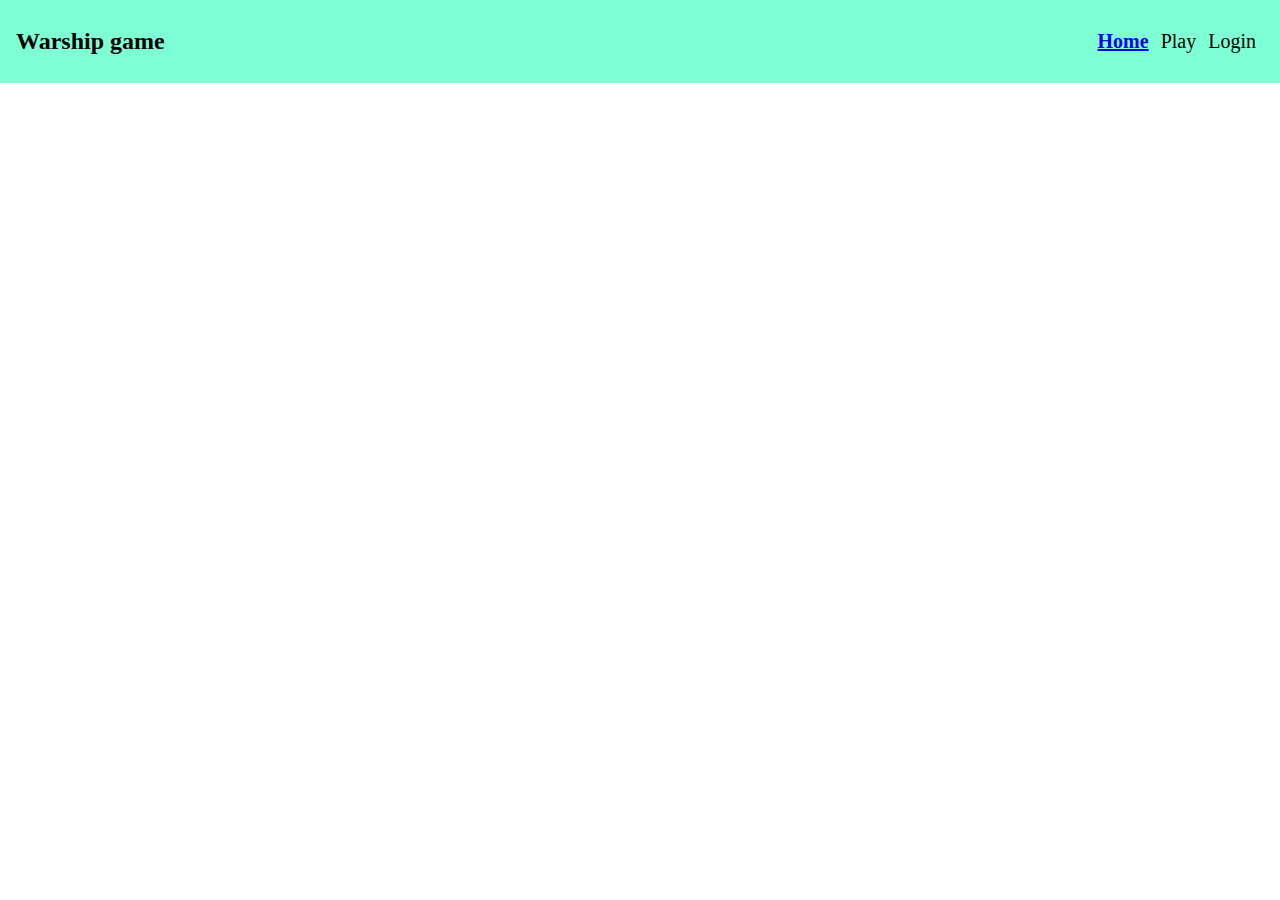
<file: index.html>
<html>
  <head>
    <title>Warship - welcome</title>
    <link rel="stylesheet" href="style.css" />
  </head>
  <body>
    <div class="container">
      <div class="nav">
        <div class="header">
          <h2>Warship game</h2>
        </div>
        <div class="menu">
          <ul>
            <li>
              <a href="index.html"><b>Home</b></a>
            </li>
            <li>Play</li>
            <li>Login</li>
          </ul>
        </div>
      </div>
    </div>
    <script src="script.js"></script>
  </body>
</html>
</file>
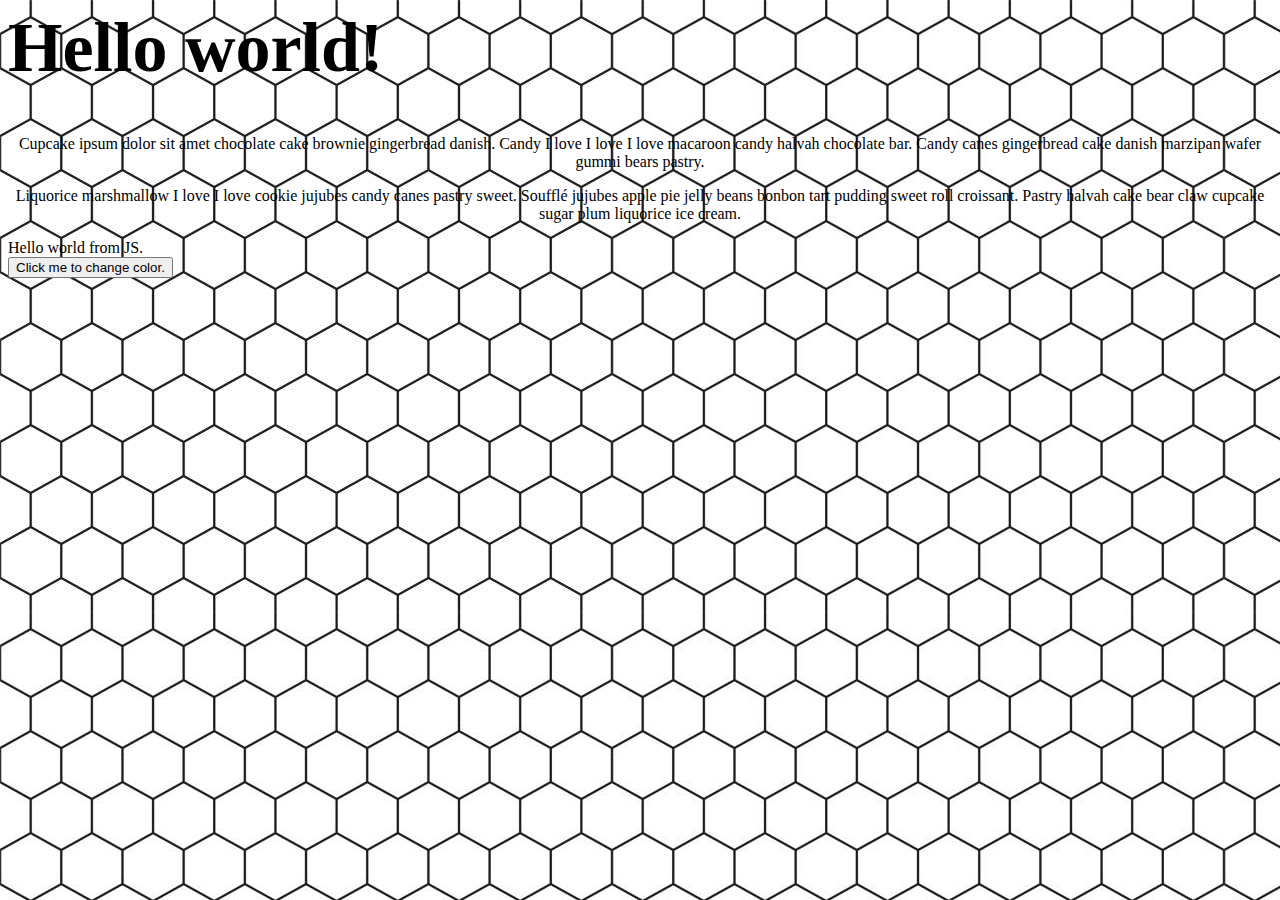
<file: Examples/index.html>
<html>
  <head>
    <title>JS Example</title>
    <link rel="stylesheet" href="style.css" />
  </head>
  <body>
    <h1 id="header">Hello world!</h1>
    <p class="text">
      Cupcake ipsum dolor sit amet chocolate cake brownie gingerbread danish. Candy I love I love I love macaroon candy
      halvah chocolate bar. Candy canes gingerbread cake danish marzipan wafer gummi bears pastry.
    </p>
    <p class="text">
      Liquorice marshmallow I love I love cookie jujubes candy canes pastry sweet. Soufflé jujubes apple pie jelly beans
      bonbon tart pudding sweet roll croissant. Pastry halvah cake bear claw cupcake sugar plum liquorice ice cream.
    </p>
    <div id="container"></div>
    <button type="button" onclick="showMessage()">Click me to change color.</button>

    <!-- Scripts usually go at the end of body -->
    <script type="text/javascript" src="script.js"></script>
  </body>
</html>
</file>
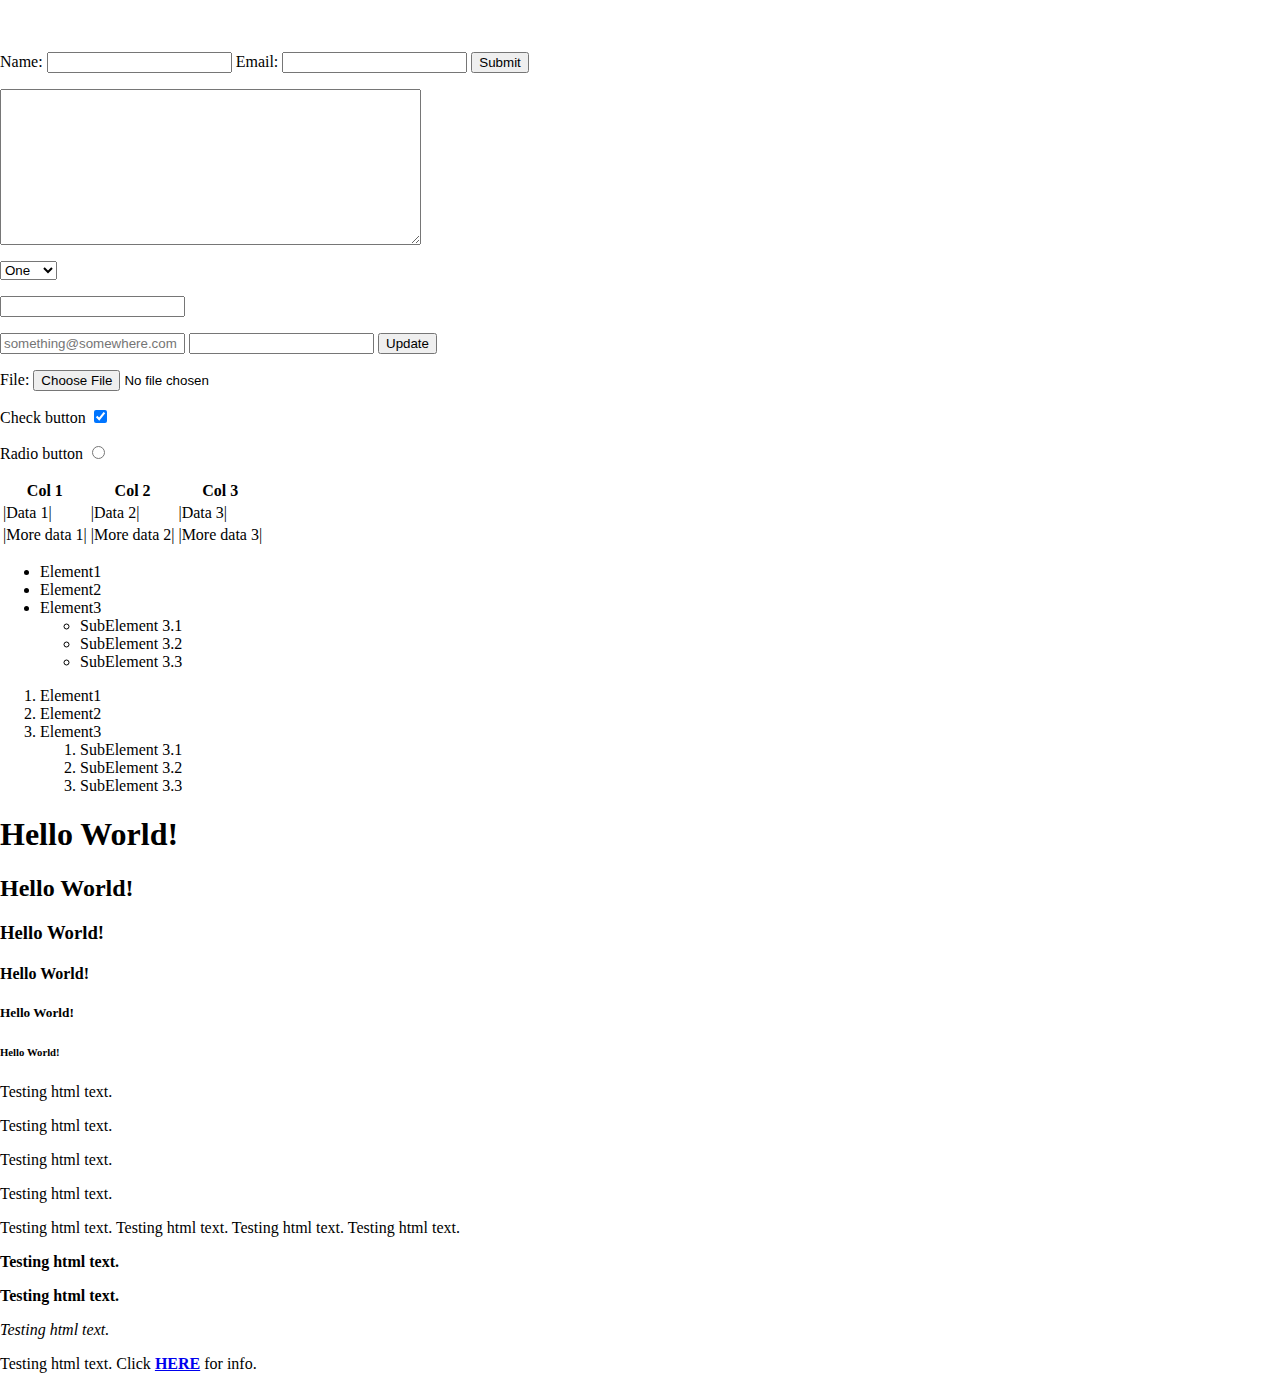
<file: first_html.html>
<!-- Head and body are always needed, can be empty -->
<html>
  <head>
    <title>My first HTML</title>
    <link rel="stylesheet" href="style.css" />
    <!-- <link> is basically import,
          Styles can also be used in <style>,
          and in for example <input style="">. -->
  </head>
  <body>
    <!-- <br> New line -->
    <br />
    <br />

    <!-- Form -->
    <div id="login_form">
      <!-- <label> When clicked on, it goes to the input field. -->
      <p></p>
      <form method="post">
        <label for="name">Name:</label>
        <input type="text" id="name" />
        <label for="email">Email:</label>
        <input type="email" id="email" />
        <button type="submit">Submit</button>
      </form>
    </div>

    <!-- Text input area. -->
    <div>
      <p></p>
      <textarea rows="10" cols="50"> </textarea>

      <!-- <Input> Simple text input,
          Type = Password Makes any input *****,
          Placeholder = Some value when empty,
          Type = Submit creates a button,
          Type = file can choose files -->
      <p></p>
      <select>
        <option>One</option>
        <option>Two</option>
        <option>Three</option>
      </select>
      <p></p>
      <input />
      <p></p>
      <input type="email" placeholder="something@somewhere.com" />
      <input type="password" />
      <input type="submit" value="Update" />
      <p></p>
      File:
      <input type="file" />
      <p></p>
      Check button
      <input type="checkbox" checked />
      <p></p>
      Radio button
      <input type="radio" />
    </div>

    <!-- Tables -->
    <div>
      <p></p>
      <table class="table_class">
        <thead>
          <!-- <th> Table headers -->
          <th>Col 1</th>
          <th>Col 2</th>
          <th>Col 3</th>
        </thead>
        <!-- <tr> Table row -->
        <tr>
          <!-- <td> Cell data -->
          <td>|Data 1|</td>
          <td>|Data 2|</td>
          <td>|Data 3|</td>
        </tr>
        <tr>
          <td>|More data 1|</td>
          <td>|More data 2|</td>
          <td>|More data 3|</td>
        </tr>
      </table>
    </div>

    <!-- Lists -->
    <div>
      <!-- <ul> - Unbordered list,
            <li> - List element -->
      <ul>
        <li>Element1</li>
        <li>Element2</li>
        <li>Element3</li>
        <ul>
          <li>SubElement 3.1</li>
          <li>SubElement 3.2</li>
          <li>SubElement 3.3</li>
        </ul>
      </ul>

      <!-- <ol> - Ordered list,
            <li> - List element -->
      <ol>
        <li>Element1</li>
        <li>Element2</li>
        <li>Element3</li>
        <!-- Does not go 3.1, 3.2, 3.2 but starts from 1 again -->
        <ol>
          <li>SubElement 3.1</li>
          <li>SubElement 3.2</li>
          <li>SubElement 3.3</li>
        </ol>
      </ol>
    </div>

    <!-- Simple text -->
    <div>
      <!-- Headers  -->
      <h1>Hello World!</h1>
      <h2>Hello World!</h2>
      <h3>Hello World!</h3>
      <h4>Hello World!</h4>
      <h5>Hello World!</h5>
      <h6>Hello World!</h6>

      <!-- This creates a Paragraph -->
      <p>Testing html text.</p>
      <p>Testing html text.</p>
      <p>Testing html text.</p>
      <p>Testing html text.</p>

      <!-- This creates a Line -->
      <span>Testing html text.</span>
      <span>Testing html text.</span>
      <span>Testing html text.</span>
      <span>Testing html text.</span>

      <!-- Font styles,
            <b> and <strong> make the text Bold
            <i> makes the text italic -->
      <p>
        <b>Testing html text.</b>
      </p>
      <p>
        <strong>Testing html text.</strong>
      </p>
      <p>
        <i>Testing html text.</i>
      </p>

      <!-- <a> is an anchor tag, 
            href = HTTP reference,
            target = Specifies the place to open a new link,
            target = "_blank" opens the link in new tab-->
      <p>
        Testing html text. Click
        <b><a href="https://cupcakeipsum.com/" target="_blank">HERE</a></b> for info.
      </p>
    </div>
  </body>
</html>
</file>
<file: style.css>
body {
  margin: 0%;
}

.container {
  width: 100%;
}

.nav {
  padding: 8px;
  padding-left: 16px;
  padding-right: 16px;
  background-color: aquamarine;
  display: flex;
  align-items: center;
  justify-content: space-between;
}

.header {
  display: inline-block;
  text-align: center;
}

.menu ul {
  list-style-type: none;
}
.menu ul li {
  display: inline-block;
  padding-right: 8px;
  font-size: 20;
}

.menu ul li:hover {
  cursor: pointer;
  color: red;
}
</file>
<file: Examples/style.css>
body {
  background-image: url("./img.jpg");
  font-family: "Times New Roman", Times, serif;
}

#login_form {
  color: red;
}

.table_class {
  /* border: 1px solid blue; */
  border-width: 1px;
  border-style: solid;
  border-color: blue;
}

a[target="_blank"] {
  color: green;
}

p {
  text-align: center;
}

h1 {
  font-weight: 700;
  font-size: 70px;
}

ul,
ol {
  list-style-type: none;
}
.color {
  background-color: black;
  color: white;
}
.change {
  background-image: url("./img.jpg");
  color: black;
}
</file>
